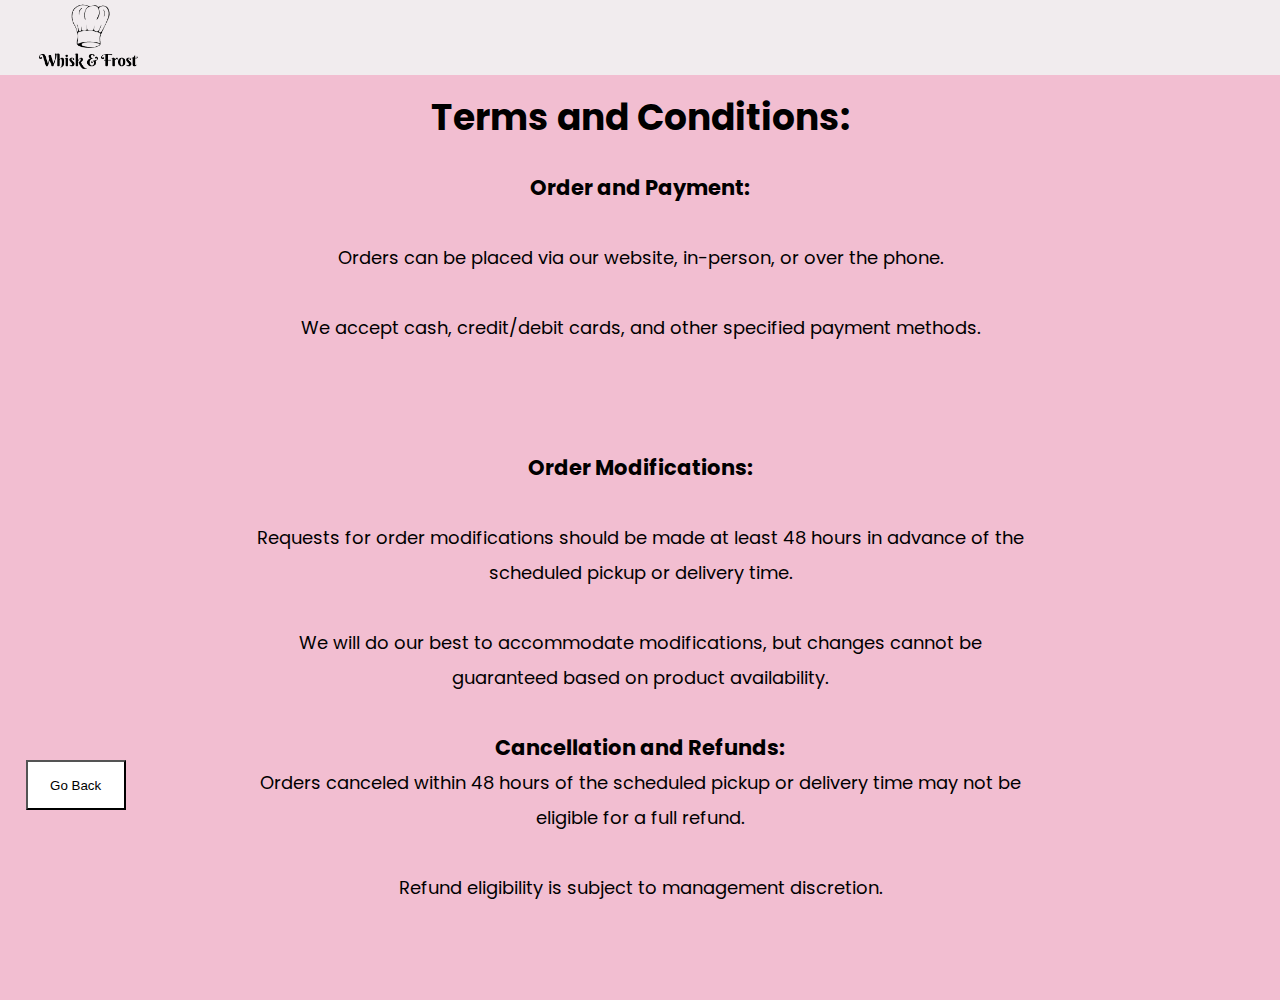
<file: terms.html>
<!DOCTYPE html>
<html lang="en">
  <head>
    <title></title>
    <meta charset="UTF-8" />
    <meta name="viewport" content="width=device-width, initial-scale=1" />
    <link href="style.css" rel="stylesheet" />
    <link rel="preconnect" href="https://fonts.googleapis.com">
    <link rel="preconnect" href="https://fonts.gstatic.com" crossorigin>
    <link href="https://fonts.googleapis.com/css2?family=Allura&family=Poppins:wght@300&display=swap" rel="stylesheet">
  </head>
  <body>
    <!--Navbar-->
    <nav id="navbar">
      <!--Logo-->
      <div class="logo">
        <a href="index.html"><img src="Images/Brown_Simple_Icon_Food_Logo__1_-removebg-preview.png" /></a>
      </div>

    </nav>
    <!--Terms and conditions-->
    <div class="terms-container">
      <div class="terms-content">
        <h1>Terms and Conditions:</h1>
        <br>
        <h3>Order and Payment:</h3>
        <br>
          <ul>
            <li>Orders can be placed via our website, in-person, or over the phone.</li>
            <br>
            <li>We accept cash, credit/debit cards, and other specified payment methods.</li>
          </ul>
          <br>
          <br>
          <br>
          <h3>Order Modifications:</h3>
          <br>
  
          <ul>
            <li>Requests for order modifications should be made at least 48 hours in advance of the scheduled pickup or delivery time.</li>
            <br>
            <li>We will do our best to accommodate modifications, but changes cannot be guaranteed based on product availability.</li>
          </ul>
          <br>
          <h3>Cancellation and Refunds:</h3>
          <ul>
            <li>Orders canceled within 48 hours of the scheduled pickup or delivery time may not be eligible for a full refund.</li>
              <br>
            <li>Refund eligibility is subject to management discretion.</li>
          </ul>
          <br>
      </div>
      <button onclick="history.back()" class="back-btn">Go Back</button>

    </div>
    


    <script src="app.js"></script>
  </body>
</html>
</file>
<file: style.css>
@import url("https://fonts.googleapis.com/css?family=Luckiest+Guy&display=swap");

*{
  margin: 0;
  padding: 0;
  box-sizing: 0;
}


body, html{
  font-family: 'Poppins', sans-serif;
  font-size: 18px;
  width: 100vw;
  padding: 0;
  overflow-x: hidden;
  -ms-text-size-adjust: 100%;
  -webkit-text-size-adjust: 100%;
}

html{
  scroll-behavior: smooth;
  scroll-padding-top: 80px;
}

/*Navbar*/

nav {
  height: 75px;
  width: 100vw;
  background-color: rgba(241,241,241,0.90);
  display: flex;
  position: fixed;
  z-index: 50;
}

/*logo*/
.logo img{
  width: 140px;
  padding-left: 20px;
  margin-top: -40px;
}

/*links*/

.nav-links{
  display: flex;
  list-style: none;
  width: 100vw;
  text-align: center;
  align-items: center;
  justify-content: space-evenly;
  padding-left: 30%;
  margin-bottom: 5px;
}

.nav-links li a{
  color: black;
  text-decoration: none;
  font-size: 20px;

}

#nav-btn{
  margin-top: 8px;
  border: none;
	border-radius: 7px;
	cursor: pointer;
	color: black;
	letter-spacing: .05em;
	overflow: hidden;
	padding: 10px;
	min-height: 3.3em;
	position: relative;
	text-transform: uppercase;
  background-color: #F2BED1;
  box-shadow: 5px 10px 18px #888888;
}



/*hamburger Icon*/
.hamburger div{
 width: 30px;
 height: 3px;
 background-color: black;
 margin: 5px;
 transition: all 0.3s ease;
}

.hamburger{
  display: none;
  width: 42px;
  height: 42px;
}


/*For small phone screens*/
@media screen and (max-width: 1000px) {
  nav{
    position: fixed;
    z-index: 1;
    margin: auto; 
  }

  .hamburger{
    display: block;
    position: absolute;
    cursor: pointer;
    right: 5%;
    top: 50%;
    transform: translate(-5%, -50%);
    z-index: 2;
    transition: all 0.7s ease;
  }

  .nav-links {
      position: fixed;
      background-color: #f1f1f1;
      height: 100vh;
      flex-direction: column;
      pointer-events: none;
      width: 60%;
      transform: translateX(-100%);
  }


  .nav-links.open {
     pointer-events: all;
     transition-delay: .6s;
     transform: translateX(80px);
     transition-timing-function: ease;
     transition: opacity 1.2s, transform 1.2s cubic-bezier(0.215, 0.61, 0.355, 1);
  }

  .nav-links.close {
    transition-delay: .6s;
    transform: translateX(80px);
    transition-timing-function: ease;
    transition: opacity 1.2s, transform 1.2s cubic-bezier(0.215, 0.61, 0.355, 1);
  }

  .nav-links li{
    margin-right: 50%;  
  }



  .hero-text h1{
    font-size: 65px;
    width: 120%;
    margin-left: -30px;
  

    

  }

  .hero-text p{
    font-size: 16px;
  }

  .hero-text{
    width: 100vh;
    height: auto;
  }

  .pp-section .cards .card {
    margin-left: 8px;
    margin-right: 15x;
    width: 80%;
    height: auto;
  }
  






  .about {
    flex-direction: column;
    align-items: center;
    text-align: center;
    justify-content: center;
    padding-bottom: 5px;
    width: 100%;
   }


   .about-img {
    max-width: 250px;
    max-height: 250px;
    border-radius: 50%;
  }

  .testimonials .slider {
    height: 500px;
    
  }

  .testimonials .btn-prev {
    bottom: 50%;
    left: -10%;
  }
  
  .testimonials .btn-next {
    bottom: 50%;
    right: -10%;
  }
  
  /*Form*/


  .contact .form-container .email {
    float: none;
    width: 90%;
    margin-left: 2px;
  }
  
  .contact .form-container .form-name{
    float: none;
    width: 90%;
    margin-left: 2px;
  }
  .contact .form-container .number{
    width: 90%;
    margin-left: 2px;
  }

  .contact .form-container .flavours{
    width: 92%;
    margin-left: 2px;
  }

  .contact .form-container #date{
    width: 90%;
    margin-left: 2px;

  }

  .contact .form-container .text-area{
    width: 100%;
    margin-left: 2px;
  }

  .contact ,.form-container #terms{
    
    font: inherit;
    width: 10%;
    margin-right: 5px;
    height: 20px;
    
     
   
  }




  .footer .footer-logo img{
    width: 20px;
    
  }

  div.scroll-container {

    overflow: scroll;
  
  }

  .about-content{
   margin-left: -100px;
   
  }

}

/*For big screens*/
@media screen and (min-width: 1500px) {
  .cards{
    margin-left: 200px;
    margin-right: 200px;
    
    
   }
  
}




/*hamburger animation*/
.toggle .line1 {
  transform: rotate(-45deg) translate(-5px, 6px);
}
.toggle .line2 {
  transition: all 0.0s ease;
  width: 0;
}
.toggle .line3 {
  transform: rotate(45deg) translate(-5px, -6px);
}


.hero{
  position: relative;
  width: 100vw;
  height: 90vh;
  background-image: url('Images/deva-williamson-YpIKbBZtSWY-unsplash.jpg');
  background-size: cover;
  background-repeat: no-repeat;
  background-position: center;
  background-attachment: fixed;
  justify-content: center;

}

.hero-image{
  position: absolute;
  justify-content: center;

  height: 50%;
  width: 50%;
  margin: 0;
  position: absolute;
  top: 50%;
  left: 50%;
  -ms-transform: translate(-50%, -50%);
  transform: translate(-50%, -50%);
  display: flex;
  border-radius: 10%;
}

.hero-text{
  justify-content: center;
  text-align: center;
  bottom: 0;
  margin: auto;
  font-size: 36px;
  font-family: 'Berkshire Swash', cursive;
  color: #111;
  text-shadow: white;
  font-weight: 100;

  

}



 #hero-btn, #nav-btn{
  border: none;
	border-radius: 7px;
	cursor: pointer;
	color: #fff;
  font-family: 'Italiana', serif;
	letter-spacing: .05em;
	overflow: hidden;
	padding: 20px;
	min-height: 3.3em;
	position: relative;
	text-transform: uppercase;
  background-color: #F2BED1;
  box-shadow: 5px 10px 18px #888888;
  font-size: 15px;
  font-weight: bold;
}
/*Cursive*/

.cursive{
  color: #393646;
  font-family: 'Poppins', sans-serif;
  padding: 20px;
  font-size: 25px;
  font-weight: bold;
  background-color: #F9F5F6;
  overflow: hidden;

  height: 2vh;
  overflow: hidden;
  
  vertical-align: baseline;
 


  
}

#scroll-text{

  transform: translateX(100%);
  display: block;
  text-align: center;
  width: 100%;
  -moz-animation: scroll-animation 15s linear infinite;
  -webkit-animation: scroll-animation 15s linear infinite;
  animation: scroll-animation 15s linear infinite;
}

@keyframes scroll-animation {
  from {
    transform: translateX(100%);
  }
  to {
    transform: translateX(-100%);
  }}


/*Products and pricing*/
.pp-section {
  background-color: #EEF1FF;
}
.pp-section h1{
  text-align: center;
  margin-top: -10%;
  
}



.cards{
  position: relative;
 display: grid;
 grid-template-columns: repeat(auto-fit, minmax(400px, 2fr));
 padding: 20px;
 grid-gap: 20px;
 align-items: center;
 margin-top: 20px;
 
}

.card {
  
  border-radius: 20px;
  background-color: #F2BED1;
  box-shadow: 5px 10px 18px #888888;
  width: 350px;
  height: 400px;
  margin: auto;
}


.card-img-container img{
  width: 100%;
  display: block;
  border-radius: 20px 20px 0 0;
  height: 300px;
  
}

.card-img-container{
  position: relative;
  clip-path: polygon(0 0, 100% 0, 100% 100%, 0 90% );
}


.details{
  padding-left: 20px;
  padding-bottom: 10px;
}



/*About*/

.about{
  align-items: center;
  display: flex;
  height: auto;
  width: 70%;
  margin: auto;
  padding-top: 40px;
  padding-bottom: 250px;
  
}



.about-content{
  padding-left: 100px;
  width: 70%;


}

.about-img{
  width: 450px;
  height: 450px;
  border-radius: 10%;
  box-shadow: 5px 10px 18px #888888;
}



#more{
  display: none;
}

#moreBtn{
  position: relative;
	display: inline;
	padding: 10px 15px;
	background-color: #FAEDCD; /*for compatibility with older browsers*/
	background-image: #FAEDCD;
  cursor: pointer;
  border-radius: 8px;
  margin-top: 5px;
  border: none;
  box-shadow: 5px 10px 18px #888888;
}



/*Testimonials*/

.testimonials{
  display: grid;
  padding-top: 60px;
  padding-bottom: 40px;
  height: auto;
  width: 80%;
  position: relative;
  margin: auto;
}
.testimonials-header{
  padding-bottom: 30px;
  text-align: center;
  align-items: center;
  margin: auto;
}

.testimonial{
  
  align-items: center;
  text-align: center;
  border: 2px solid black;
  background-image: linear-gradient(to right top, #F8F6F4, #E3F4F4, #D2E9E9, #C4DFDF);
  border-radius: 5px;
  font-size: 22px;
}

.testimonial .name{
  padding-bottom:0px;
}

.slider {
  width: 100%;
  max-width: 800px;
  height: 250px;
  position: relative;
  align-items: center;
  margin: auto;
  overflow: hidden;  
}

.slide {
  width: 100%;
  max-width: 800px;
  height: 450px;
  position: absolute;
  transition: all 0.5s;
}


.btn {
  position: absolute;
  width: 40px;
  color: black;
  height: 40px;
  padding: 10px;
  border: none;
  font-size: 20px;
  z-index: 10px;
  cursor: pointer;
  background-color: transparent;


}

.btn:active {
  transform: scale(1.1);
}

.btn-prev {
  font-size: 30px;
  bottom: 50%;
  left: -5%;
}

.btn-next {
  font-size: 30px;
  bottom: 50%;
  right: -5%;
}



/*Contact form*/
.contact{
  padding-top: 20px;
  padding-bottom: 20px;
  background-color: #EEF1FF;
  align-items: center;
  width: 100%;
  height: auto;
}

input, select, textarea {
  color: #5A5A5A;
  font: inherit;
  width: 100%;
  margin: 0;
  
}

input {
  line-height: normal;
  margin-bottom: 10px;
}

textarea {
  overflow: auto;
}

.form-container{
  border: solid 2px #5c5958;
  box-shadow: 5px 10px 18px #888888;
  background-color: #DDE6ED;
  border-radius: 5px;
  width: 90%;
  max-width: 768px;
  margin: 60px auto;
  position: relative;
}

form {
  padding: 30px;
  margin: 50px 0;
  
}

.form-header{
  font-size: 32px;
  font-weight: 700;
  letter-spacing: 4px;
  text-align: center;
  text-transform: uppercase;
  margin-bottom: -20px;
}





.flavours{
  width: 100%;
  text-align: center;
}

#form_button{
  margin-top: 8px;
  border: none;
	border-radius: 7px;
	cursor: pointer;
	color: black;
	letter-spacing: .05em;
	overflow: hidden;
	padding: 10px;
	min-height: 3.3em;
	position: relative;
  background-color: #F2BED1;
  box-shadow: 5px 10px 18px #888888;
}

#terms{
  
  font: inherit;
  width: 2%;
  margin-right: 5px;
  height: 20px;
  
   
 
}

/*Terms and conditions*/
.terms-container{
  width: 100%;
  height: auto;
  background-color: #F2BED1;
  padding-bottom: 60px;
}
.terms-content{
  width: 60%;
  height: auto;
  text-align: center;
  padding-top: 100px;
  margin: auto;
  line-height: 35px;
  
 
 
}
 .terms-content ul li{
  margin: 0;
  padding: 0;
  list-style: none;
 }

.back-btn {
  background-color: white;
  cursor: pointer;
  width: 100px;
  height: 50px;
  position: fixed;
  bottom: 10%;
  left: 2%;
}


.facebook-page {
 width: 100%;
 text-align: center;
 align-content: center;
 justify-content: center;
 

}

.facebook-page h2{
  margin-bottom: 10px;
  margin-top: 10px;
}

.facebook-page iframe{
  padding: 5px;
  margin: auto;
  
}

.footer{
  height: auto;
  width: 100%;
  background-color: #F2BED1;
  
  
}

.footer .footer-logo img{
  width: 50px;
  padding: 10px;
}

.footer-logo{
  justify-content: space-between;
  text-align: center;
  padding: 5px;
}

.footer h2{
  text-align: center;
}

.footer hr{
  border-top: 1px solid pink;
}

/*Gallery*/
div.scroll-container {
  height: 55vh;
  background-color: #FCE9F1;
  overflow: auto;
  white-space: nowrap;
  padding: 5px;
}

div.scroll-container img {
  padding: 5ppx;
  height: 50vh;
  width: auto;
}

#gallery::-webkit-scrollbar-thumb{
  border-radius: 10px;
	background-color: #FFF;
	background-image: -webkit-linear-gradient(top,
											  #FFECEC 0%,
											  #FFBDF7 50%,
											  #E1AEFF 51%,
											  #FF78C4 100%);
}

/* width */
::-webkit-scrollbar {
  width: 20px;
}

/* Track */
::-webkit-scrollbar-track {
  box-shadow: inset 0 0 5px grey; 
  
}
 
/* Handle */
::-webkit-scrollbar-thumb {
  background: pink; 
  border-radius: 5px;
}
</file>
